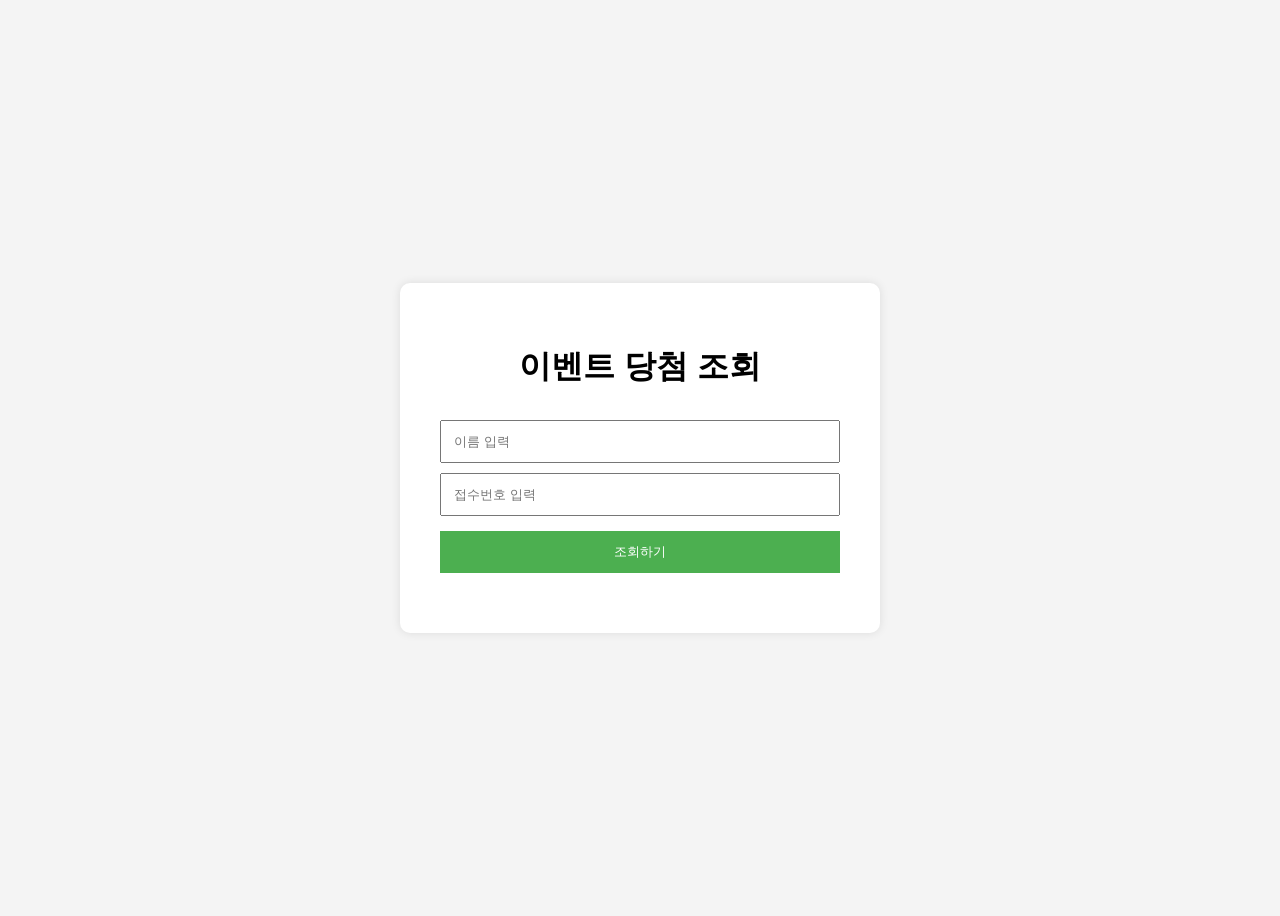
<file: web/event_service/templates/index.html>
<!DOCTYPE html>
<html lang="ko">
<head>
    <meta charset="UTF-8">
    <meta name="viewport" content="width=device-width, initial-scale=1.0">
    <title>이벤트 당첨 조회</title>

    <style>
        body {
            font-family: Arial, sans-serif;
            background: #f4f4f4;
            display: flex;
            justify-content: center;
            align-items: center;
            height: 100vh;
        }

        .container {
            background: white;
            padding: 40px;
            border-radius: 10px;
            width: 400px;
            box-shadow: 0 0 10px rgba(0,0,0,0.1);
        }

        h1 {
            text-align: center;
        }

        input {
            width: 100%;
            padding: 12px;
            margin-top: 10px;
            box-sizing: border-box;
        }

        button {
            width: 100%;
            padding: 12px;
            margin-top: 15px;
            background: #4CAF50;
            color: white;
            border: none;
            cursor: pointer;
        }

        button:hover {
            background: #45a049;
        }

        #result {
            margin-top: 20px;
            text-align: center;
            font-size: 18px;
        }
    </style>
</head>
<body>

<div class="container">
    <h1>이벤트 당첨 조회</h1>

    <input type="text" id="name" placeholder="이름 입력">
    <input type="text" id="receipt_no" placeholder="접수번호 입력">

    <button onclick="checkWinner()">조회하기</button>

    <div id="result"></div>
</div>

<script>
async function checkWinner() {

    const name = document.getElementById("name").value;
    const receipt_no = document.getElementById("receipt_no").value;

    const response = await fetch("/check", {
        method: "POST",
        headers: {
            "Content-Type": "application/json"
        },
        body: JSON.stringify({
            name: name,
            receipt_no: receipt_no
        })
    });

    const data = await response.json();

    const resultDiv = document.getElementById("result");

    if (data.success) {
        resultDiv.innerHTML = `
            <h2>${data.result}</h2>
            <p>이름: ${data.name}</p>
            <p>접수번호: ${data.receipt_no}</p>
        `;
    } else {
        resultDiv.innerHTML = `
            <p style="color:red;">
                ${data.message}
            </p>
        `;
    }
}
</script>

</body>
</html>
</file>
